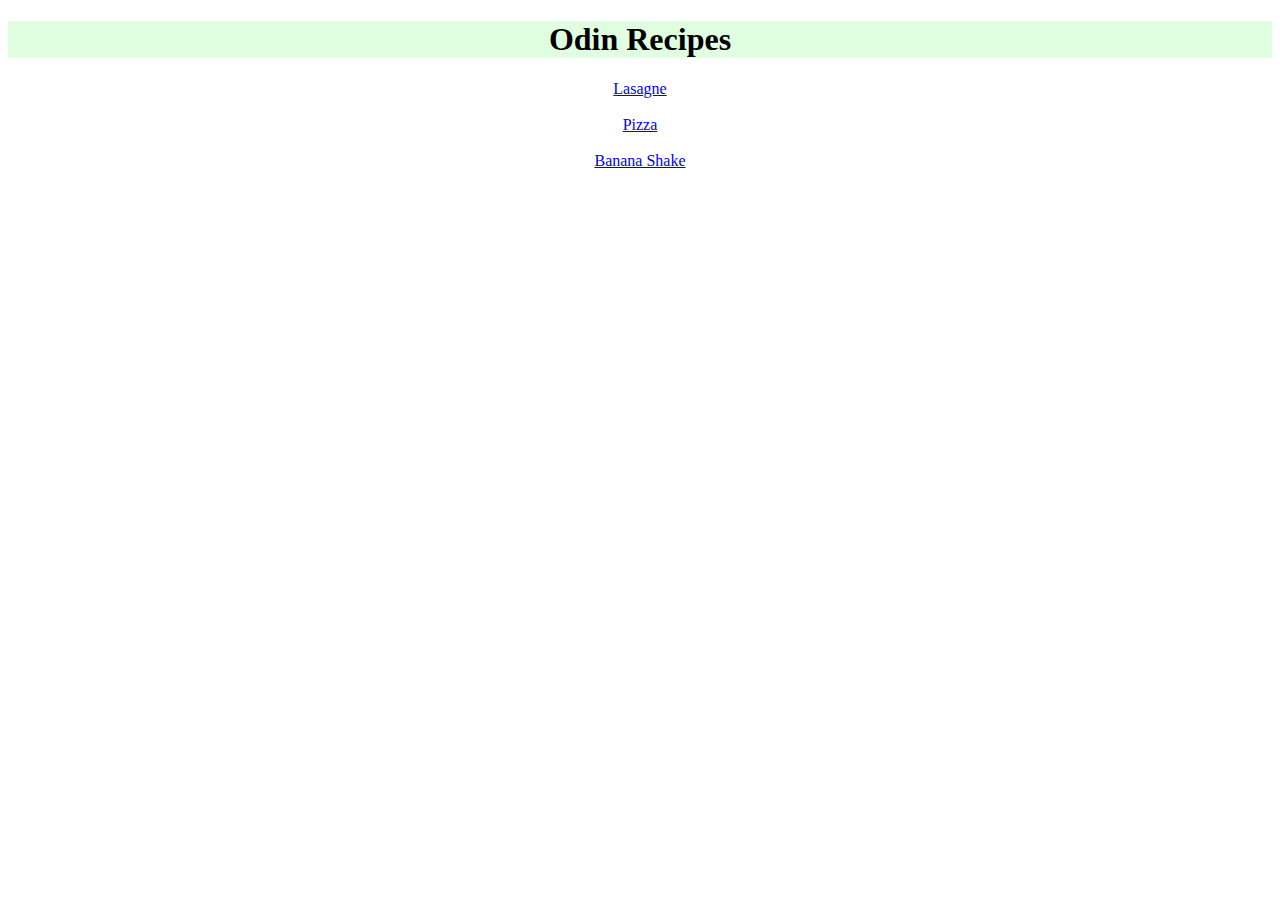
<file: index.html>
<!DOCTYPE html>
<html lang="en">
<head>
    <meta charset="UTF-8">
    <meta name="viewport" content="width=device-width, initial-scale=1.0">
    <link rel="stylesheet" href="css/styles.css">
    <title>Recipes</title>
</head>
<body>
    <h1>Odin Recipes</h1>
    <a href="recipes/lasagna.html">Lasagne</a>
    <br>
    <a href="recipes/pizza.html">Pizza</a>
    <br>
    <a href="recipes/bananashake.html">Banana Shake</a>
</body>
</html>
</file>
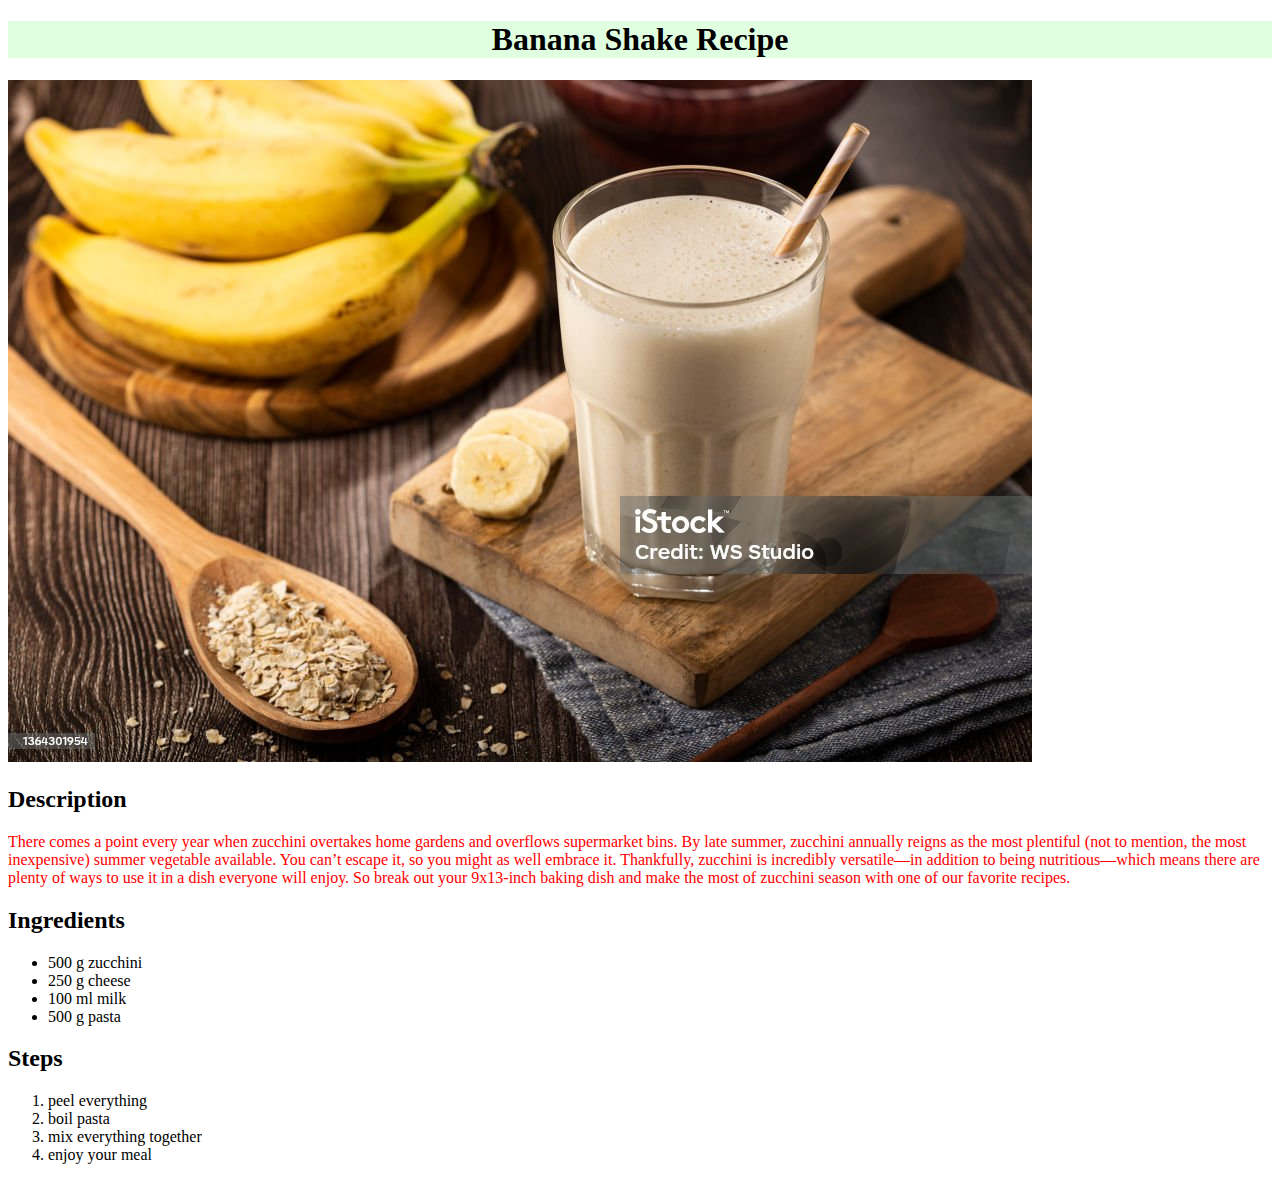
<file: recipes/bananashake.html>
<!DOCTYPE html>
<html lang="en">
<head>
    <meta charset="UTF-8">
    <meta name="viewport" content="width=device-width, initial-scale=1.0">
    <link rel="stylesheet" href="../css/styles.css">
    <title>Banana Shake</title>
</head>
<body>
    <h1>Banana Shake Recipe</h1>
    <img src="../img/bananashake.jpg" alt="Picture of a banana shake" height="auto" width="400">
    <h2>Description</h2>
    <p>There comes a point every year when zucchini overtakes home gardens and overflows supermarket bins. By late summer, zucchini annually reigns as the most plentiful (not to mention, the most inexpensive) summer vegetable available. You can’t escape it, so you might as well embrace it. Thankfully, zucchini is incredibly versatile—in addition to being nutritious—which means there are plenty of ways to use it in a dish everyone will enjoy. So break out your 9x13-inch baking dish and make the most of zucchini season with one of our favorite recipes.</p>
    <h2>Ingredients</h2>
    <ul>
        <li>500 g zucchini</li>
        <li>250 g cheese</li>
        <li>100 ml milk</li>
        <li>500 g pasta</li>
    </ul>
    <h2>Steps</h2>
    <ol>
        <li>peel everything</li>
        <li>boil pasta</li>
        <li>mix everything together</li>
        <li>enjoy your meal</li>
    </ol>
</body>
</html>
</file>
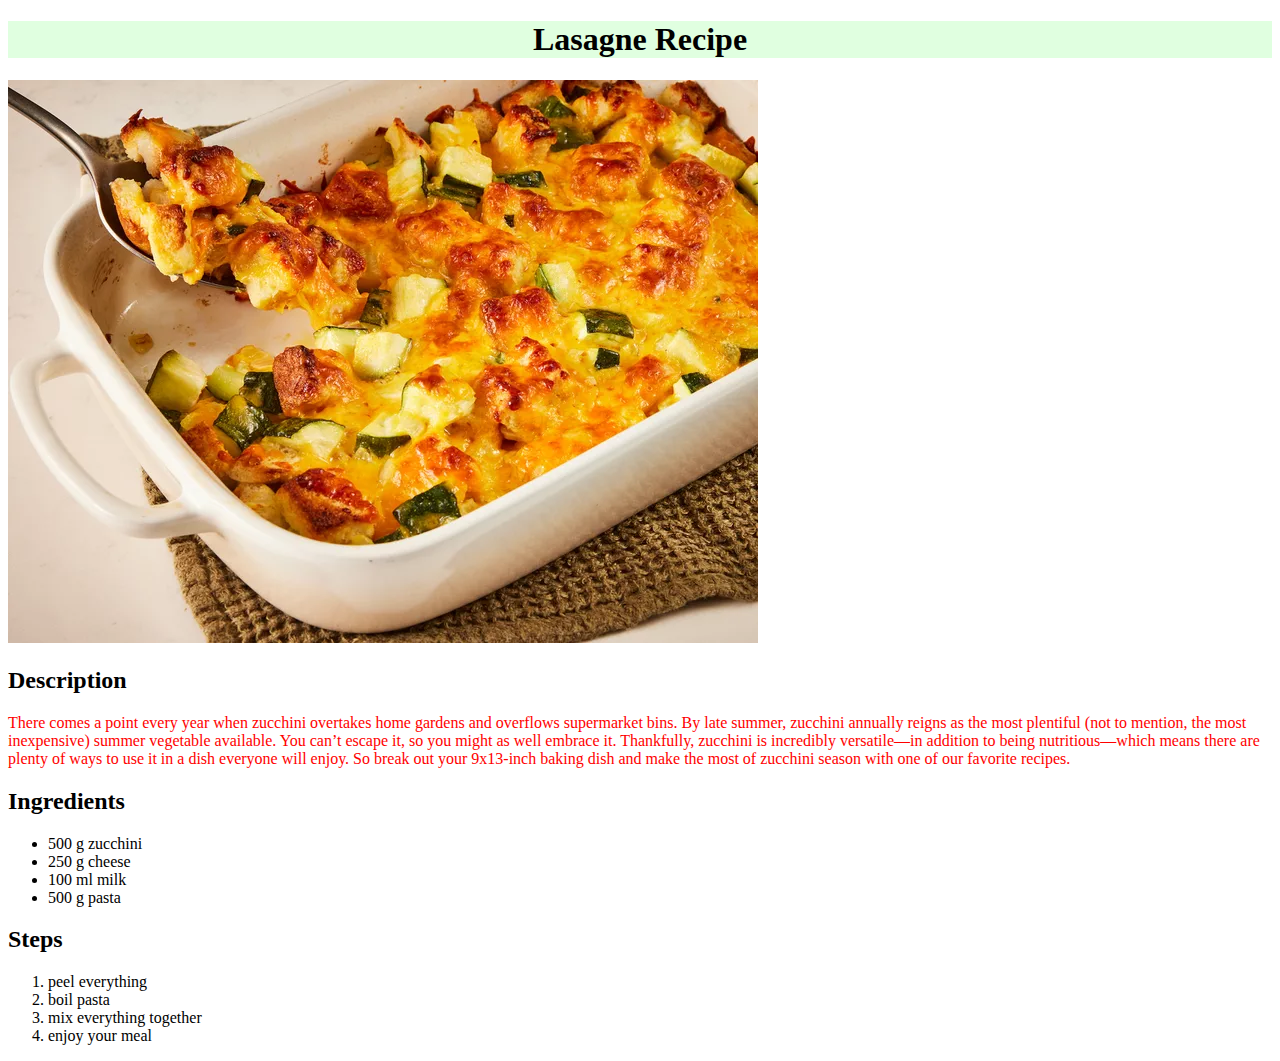
<file: recipes/lasagna.html>
<!DOCTYPE html>
<html lang="en">
<head>
    <meta charset="UTF-8">
    <meta name="viewport" content="width=device-width, initial-scale=1.0">
    <link rel="stylesheet" href="../css/styles.css">
    <title>Lasagne</title>
</head>
<body>
    <h1>Lasagne Recipe</h1>
    <img src="../img/cheesy-zucchini-casserole.webp" alt="Picture of a cheesy zucchini casserole" height="auto" width="400">
    <h2>Description</h2>
    <p>There comes a point every year when zucchini overtakes home gardens and overflows supermarket bins. By late summer, zucchini annually reigns as the most plentiful (not to mention, the most inexpensive) summer vegetable available. You can’t escape it, so you might as well embrace it. Thankfully, zucchini is incredibly versatile—in addition to being nutritious—which means there are plenty of ways to use it in a dish everyone will enjoy. So break out your 9x13-inch baking dish and make the most of zucchini season with one of our favorite recipes.</p>
    <h2>Ingredients</h2>
    <ul>
        <li>500 g zucchini</li>
        <li>250 g cheese</li>
        <li>100 ml milk</li>
        <li>500 g pasta</li>
    </ul>
    <h2>Steps</h2>
    <ol>
        <li>peel everything</li>
        <li>boil pasta</li>
        <li>mix everything together</li>
        <li>enjoy your meal</li>
    </ol>
</body>
</html>
</file>
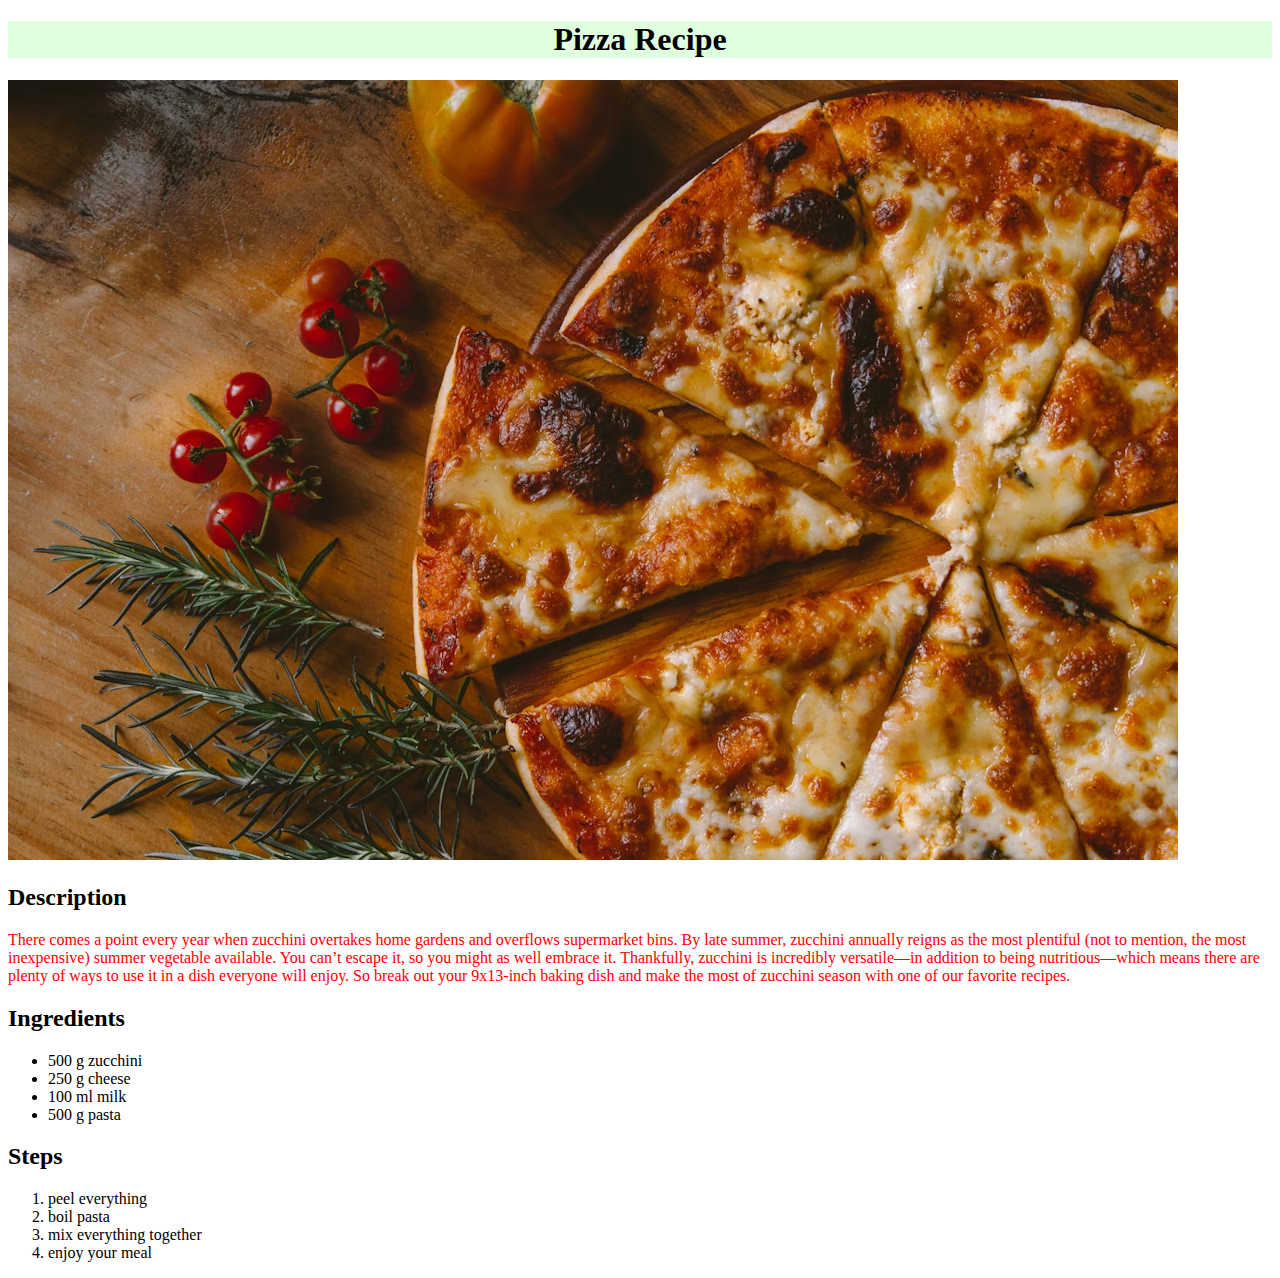
<file: recipes/pizza.html>
<!DOCTYPE html>
<html lang="en">
<head>
    <meta charset="UTF-8">
    <meta name="viewport" content="width=device-width, initial-scale=1.0">
    <link rel="stylesheet" href="../css/styles.css">
    <title>Pizza</title>
</head>
<body>
    <h1>Pizza Recipe</h1>
    <img src="../img/pizza.avif" alt="Picture of a cheesy pizza" height="auto" width="400">
    <h2>Description</h2>
    <p>There comes a point every year when zucchini overtakes home gardens and overflows supermarket bins. By late summer, zucchini annually reigns as the most plentiful (not to mention, the most inexpensive) summer vegetable available. You can’t escape it, so you might as well embrace it. Thankfully, zucchini is incredibly versatile—in addition to being nutritious—which means there are plenty of ways to use it in a dish everyone will enjoy. So break out your 9x13-inch baking dish and make the most of zucchini season with one of our favorite recipes.</p>
    <h2>Ingredients</h2>
    <ul>
        <li>500 g zucchini</li>
        <li>250 g cheese</li>
        <li>100 ml milk</li>
        <li>500 g pasta</li>
    </ul>
    <h2>Steps</h2>
    <ol>
        <li>peel everything</li>
        <li>boil pasta</li>
        <li>mix everything together</li>
        <li>enjoy your meal</li>
    </ol>
</body>
</html>
</file>
<file: css/styles.css>
img {
    height: auto;
    width: auto;
}

p {
    color: red;
}

h1 {
    text-align: center;
    background-color: hsla(120, 100%, 70%, 20%);
}

a {
    display: block;
    text-align: center;
}
</file>
